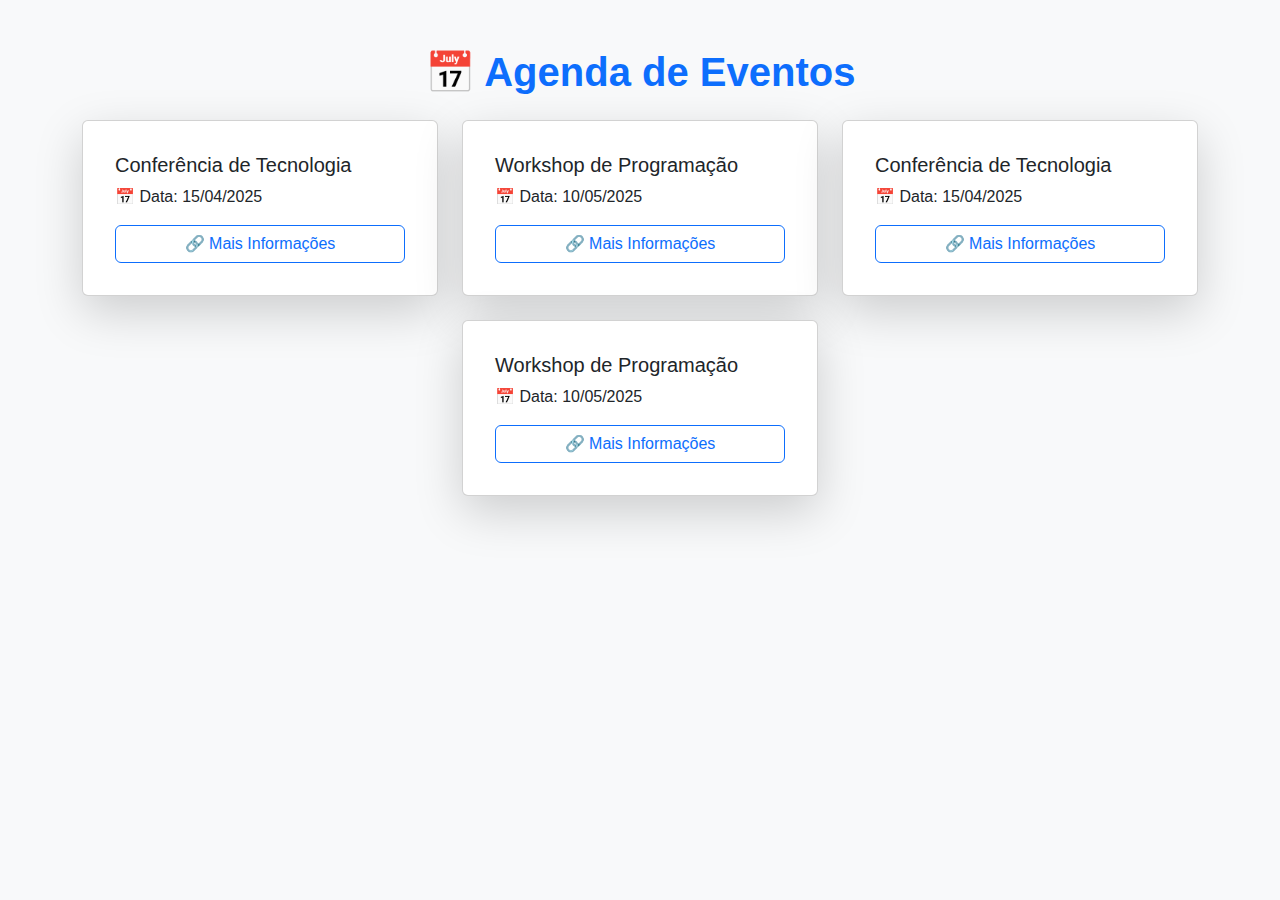
<file: index.html>
<!DOCTYPE html>
<html lang="pt-BR">
<head>
    <meta charset="UTF-8">
    <meta name="viewport" content="width=device-width, initial-scale=1.0">
    <title>Agenda de Eventos</title>
    <link href="https://cdn.jsdelivr.net/npm/bootstrap@5.3.0/dist/css/bootstrap.min.css" rel="stylesheet">
    <link rel="stylesheet" href="css/styles.css">
</head>
<body>
    <div class="container mt-5">
        <h1 class="text-center mb-4 text-primary">📅 Agenda de Eventos</h1>
        <div id="eventos" class="row g-4 justify-content-center"></div>
    </div>

    <script src="https://cdn.jsdelivr.net/npm/bootstrap@5.3.0/dist/js/bootstrap.bundle.min.js"></script>
    <script src="js/script.js"></script>
    <script>
        fetch('data/eventos.json')
            .then(response => response.json())
            .then(eventos => {
                const eventosContainer = document.getElementById('eventos');
                eventos.forEach(evento => {
                    const card = document.createElement('div');
                    card.className = 'col-md-4 d-flex align-items-stretch';
                    card.innerHTML = `
                        <div class="card p-3 w-100 shadow-lg rounded">
                            <div class="card-body d-flex flex-column">
                                <h5 class="card-title text-dark">${evento.descricao}</h5>
                                <p class="card-text">📅 Data: ${new Date(evento.data).toLocaleDateString('pt-BR')}</p>
                                <button class="btn btn-outline-primary mt-auto" onclick="abrirDetalhes(${evento.id})">🔗 Mais Informações</button>
                            </div>
                        </div>
                    `;
                    eventosContainer.appendChild(card);
                });
            })
            .catch(error => console.error('Erro ao carregar eventos:', error));

        function abrirDetalhes(id) {
            window.open(`detalhes.html?id=${id}`, '_blank', 'width=800,height=600');
        }
    </script>
</body>
</html>
</file>
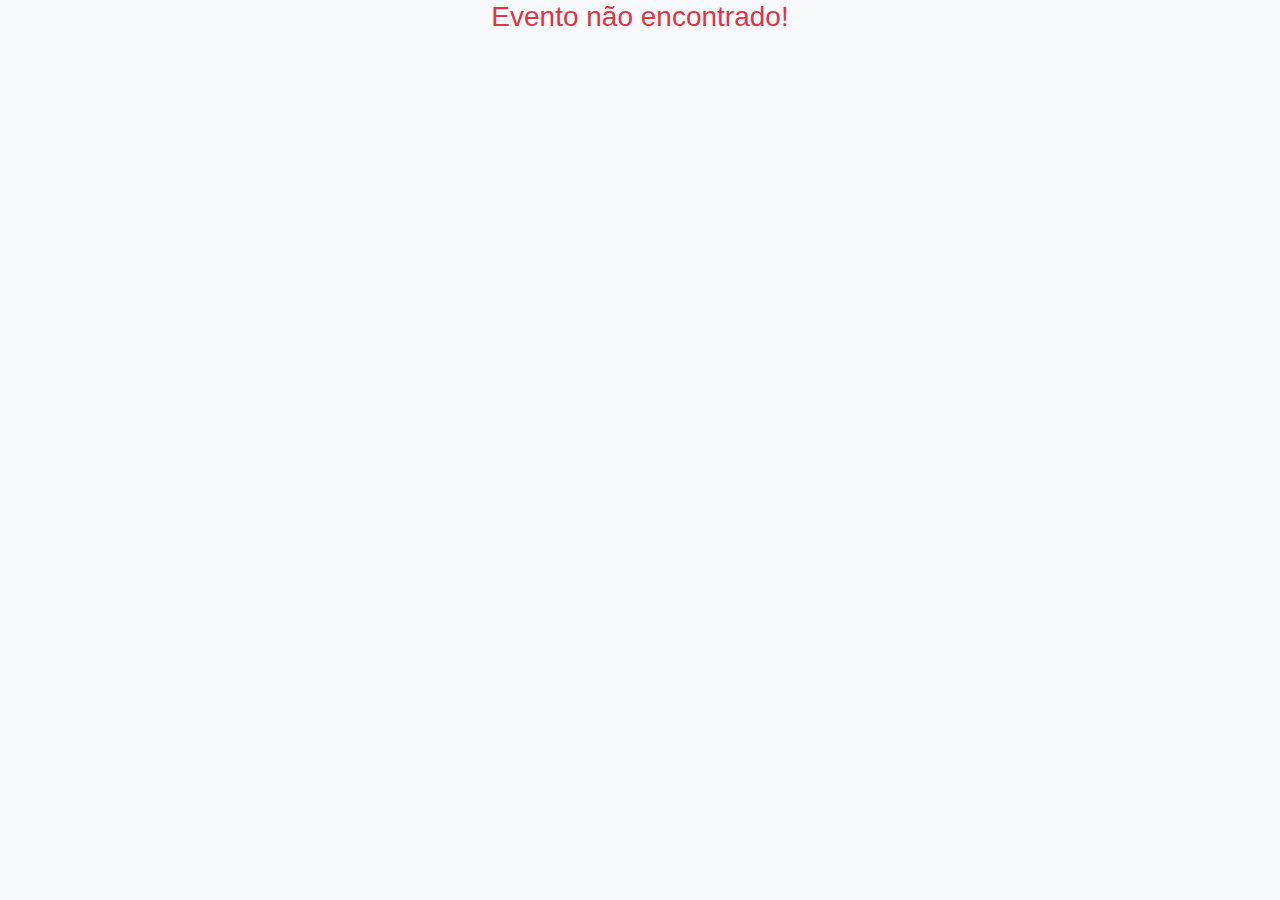
<file: detalhes.html>
<!DOCTYPE html>
<html lang="pt-BR">
<head>
    <meta charset="UTF-8">
    <meta name="viewport" content="width=device-width, initial-scale=1.0">
    <title>Detalhes do Evento</title>
    <link href="https://cdn.jsdelivr.net/npm/bootstrap@5.3.0/dist/css/bootstrap.min.css" rel="stylesheet">
    <link rel="stylesheet" href="css/styles.css">
</head>
<body>
    <div class="container mt-5">
        <div class="card p-4 shadow-lg">
            <h2 id="titulo" class="text-primary"></h2>
            <p id="data"></p>
            <p id="extra"></p>
            <a id="link" class="btn btn-primary" target="_blank">Acessar Evento</a>
        </div>
    </div>

    <script src="js/detalhes.js"></script>
</body>
</html>
</file>
<file: css/styles.css>
body {
    background-color: #f8f9fa;
    font-family: 'Arial', sans-serif;
}

.card {
    transition: transform 0.2s, box-shadow 0.2s;
}

.card:hover {
    transform: scale(1.05);
    box-shadow: 0px 4px 10px rgba(0, 0, 0, 0.2);
}

h1 {
    font-size: 2.5rem;
    font-weight: bold;
}

button {
    transition: background-color 0.3s;
}

button:hover {
    background-color: #0056b3;
    color: white;
}
</file>
